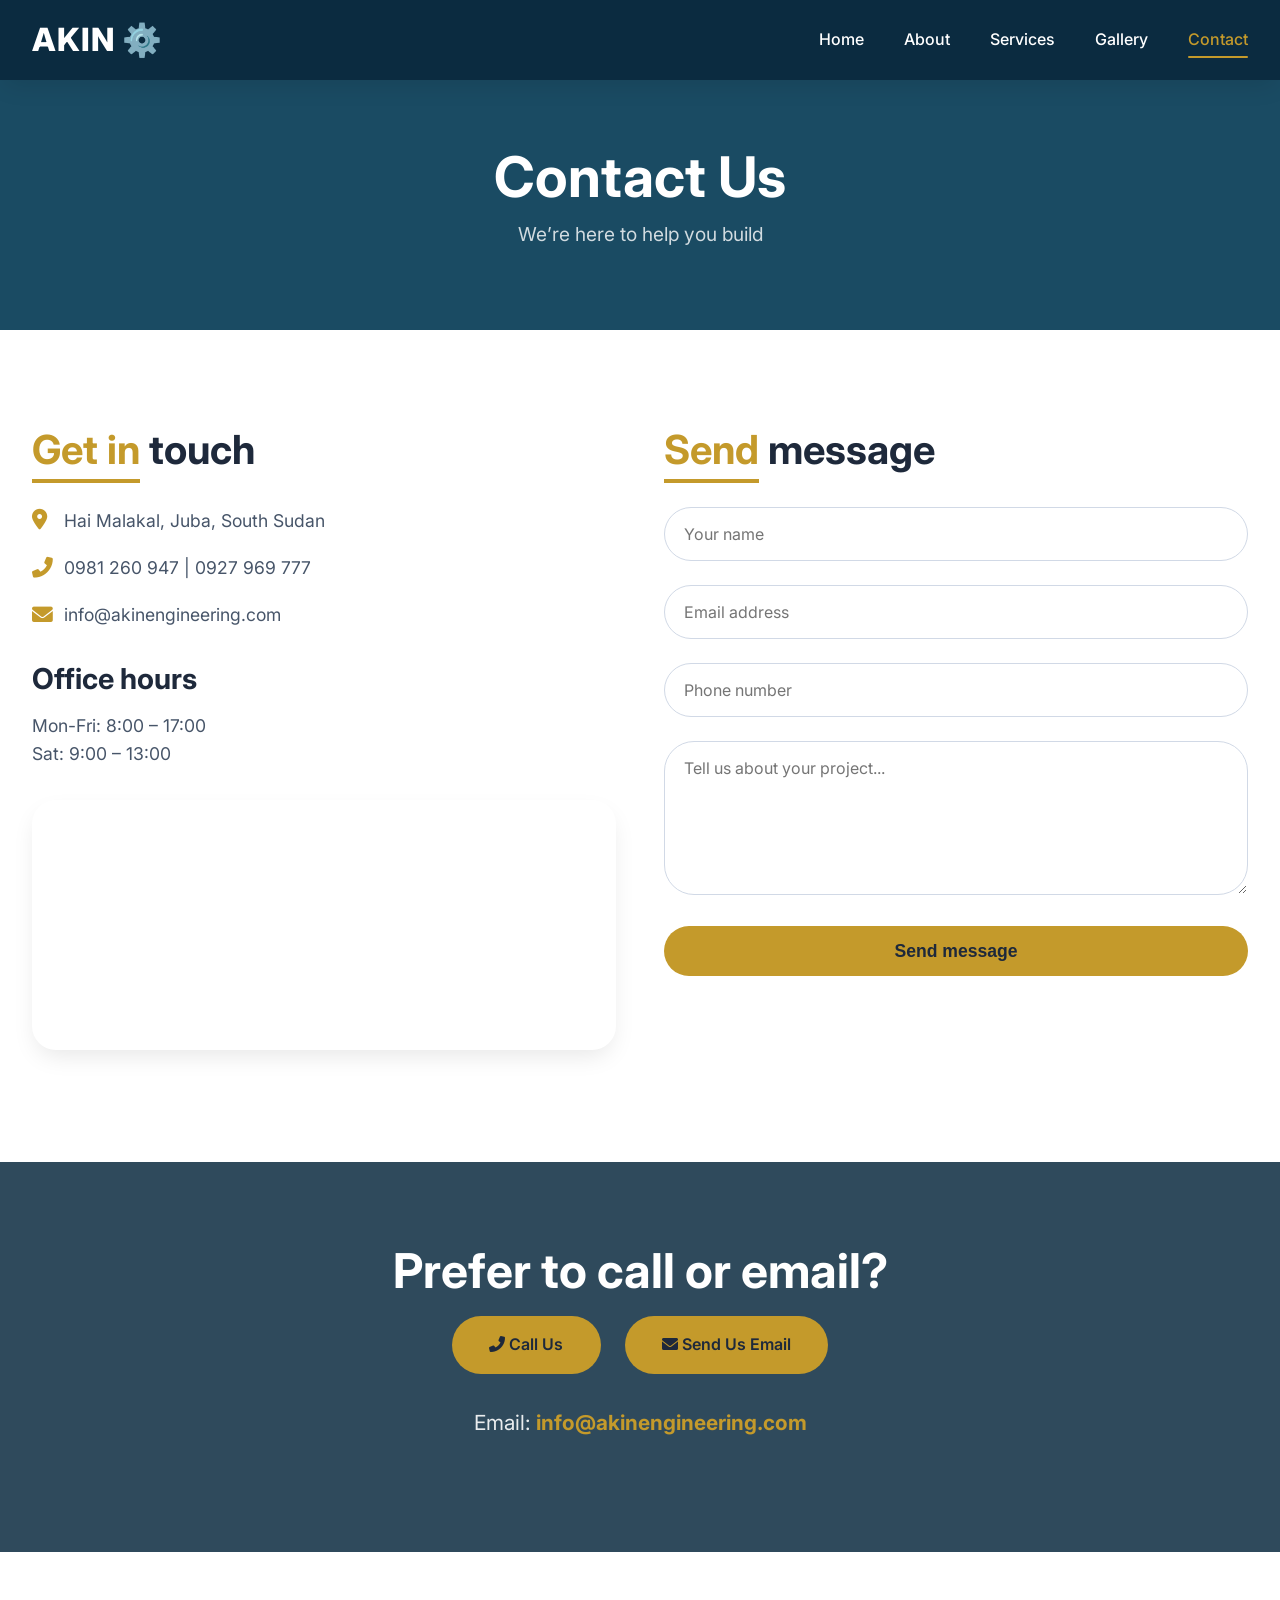
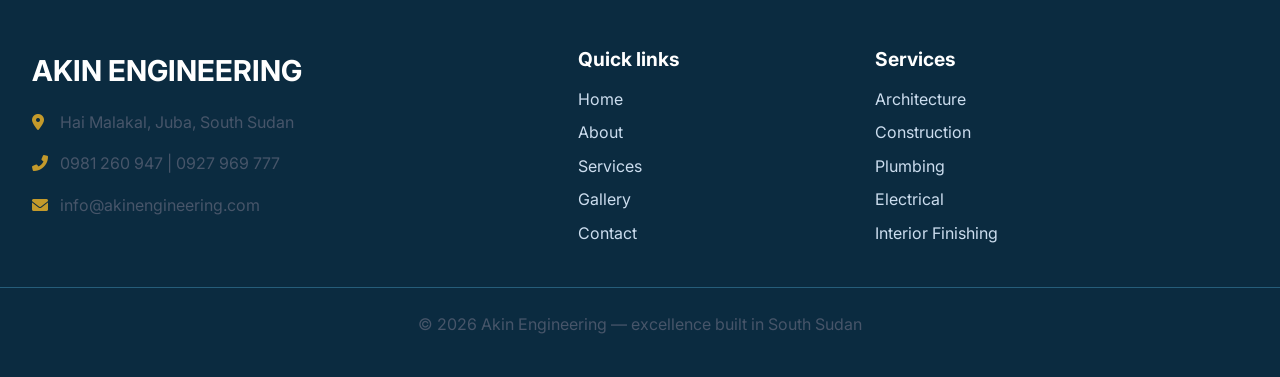
<file: contact.html>
<!DOCTYPE html>
<html lang="en">
<head>
  <meta charset="UTF-8">
  <meta name="viewport" content="width=device-width, initial-scale=1.0">
  <title>Akin Engineering | Contact</title>
  <link rel="stylesheet" href="style.css">
  <link href="https://fonts.googleapis.com/css2?family=Inter:opsz,wght@14..32,300..700&display=swap" rel="stylesheet">
  <link rel="stylesheet" href="https://cdnjs.cloudflare.com/ajax/libs/font-awesome/6.0.0-beta3/css/all.min.css">
</head>
<body>
  <header>
    <div class="container header-flex">
      <a href="index.html" class="logo">AKIN <span>⚙️</span></a>
      <nav class="nav">
        <button class="nav-toggle" aria-label="menu"><i class="fas fa-bars"></i></button>
        <ul class="nav-menu">
          <li><a href="index.html">Home</a></li>
          <li><a href="about.html">About</a></li>
          <li><a href="services.html">Services</a></li>
          <li><a href="gallery.html">Gallery</a></li>
          <li><a href="contact.html" class="active">Contact</a></li>
        </ul>
      </nav>
    </div>
  </header>

  <main>
    <section class="page-header">
      <div class="container">
        <h1>Contact Us</h1>
        <p>We’re here to help you build</p>
      </div>
    </section>

    <!-- Contact Details + Form -->
    <section class="section">
      <div class="container contact-grid">
        <div class="contact-details">
          <h2 class="section-title"><span>Get in</span> touch</h2>
          <p><i class="fas fa-map-marker-alt"></i> Hai Malakal, Juba, South Sudan</p>
          <p><i class="fas fa-phone-alt"></i> 0981 260 947 | 0927 969 777</p>
          <p><i class="fas fa-envelope"></i> info@akinengineering.com</p>
          <div class="office-hours">
            <h3>Office hours</h3>
            <p>Mon-Fri: 8:00 – 17:00<br>Sat: 9:00 – 13:00</p>
          </div>
          <!-- Map placeholder (Juba) -->
          <div class="map-container">
            <iframe src="https://www.google.com/maps/embed?pb=!1m18!1m12!1m3!1d3983.502109987276!2d31.60053231475773!3d4.859477096339872!2m3!1f0!2f0!3f0!3m2!1i1024!2i768!4f13.1!3m3!1m2!1s0x171287f1a9c5c5b7%3A0x3f0b9d1e3b2c8e0f!2sJuba%2C%20South%20Sudan!5e0!3m2!1sen!2sus!4v1610000000000!5m2!1sen!2sus" allowfullscreen="" loading="lazy"></iframe>
          </div>
        </div>
        <div class="contact-form">
          <h2 class="section-title"><span>Send</span> message</h2>
          <form id="contactForm">
            <input type="text" placeholder="Your name" required>
            <input type="email" placeholder="Email address" required>
            <input type="text" placeholder="Phone number">
            <textarea rows="6" placeholder="Tell us about your project..."></textarea>
            <button type="submit" class="btn btn-primary">Send message</button>
          </form>
        </div>
      </div>
    </section>

    <!-- Call To Action with two buttons + email -->
    <section class="cta-section" style="background-image: url('https://images.unsplash.com/photo-1504917595217-d4dc5ebe6122?q=80&w=2070&auto=format&fit=crop');">
      <div class="cta-overlay"></div>
      <div class="container cta-content">
        <h2>Prefer to call or email?</h2>
        <div class="cta-buttons">
          <a href="tel:+211981260947" class="btn btn-primary"><i class="fas fa-phone-alt"></i> Call Us</a>
          <a href="mailto:info@akinengineering.com" class="btn btn-primary"><i class="fas fa-envelope"></i> Send Us Email</a>
        </div>
        <p class="cta-email">Email: <strong>info@akinengineering.com</strong></p>
      </div>
    </section>
  </main>

  <footer>
    <!-- same footer as index -->
    <div class="container footer-grid">
      <div>
        <div class="footer-logo">AKIN ENGINEERING</div>
        <p><i class="fas fa-map-marker-alt"></i> Hai Malakal, Juba, South Sudan</p>
        <p><i class="fas fa-phone-alt"></i> 0981 260 947 | 0927 969 777</p>
        <p><i class="fas fa-envelope"></i> info@akinengineering.com</p>
      </div>
      <div>
        <h4>Quick links</h4>
        <ul>
          <li><a href="index.html">Home</a></li>
          <li><a href="about.html">About</a></li>
          <li><a href="services.html">Services</a></li>
          <li><a href="gallery.html">Gallery</a></li>
          <li><a href="contact.html">Contact</a></li>
        </ul>
      </div>
      <div>
        <h4>Services</h4>
        <ul>
          <li><a href="services.html#architecture">Architecture</a></li>
          <li><a href="services.html#construction">Construction</a></li>
          <li><a href="services.html#plumbing">Plumbing</a></li>
          <li><a href="services.html#electrical">Electrical</a></li>
          <li><a href="services.html#finishing">Interior Finishing</a></li>
        </ul>
      </div>
    </div>
    <div class="footer-bottom">
      <p>© 2026 Akin Engineering — excellence built in South Sudan</p>
    </div>
  </footer>

  <script src="script.js"></script>
</body>
</html>
</file>
<file: style.css>
/* ========================================
   style.css – Akin Engineering
   Complete styling for all 5 pages
   ======================================== */

/* ---------- GLOBAL VARIABLES & RESET ---------- */
:root {
  --primary: #0b2b40;          /* deep teal */
  --primary-light: #1a4b63;
  --accent: #c49a2b;            /* warm gold */
  --accent-light: #e9b741;
  --dark: #1e293b;
  --gray: #475569;
  --light: #f8fafc;
  --white: #ffffff;
  --shadow-sm: 0 4px 6px -2px rgba(0, 0, 0, 0.05);
  --shadow-md: 0 10px 25px -5px rgba(0, 0, 0, 0.1);
  --shadow-lg: 0 20px 30px -10px rgba(0, 0, 0, 0.15);
  --border-radius: 1.5rem;
  --transition: all 0.3s ease;
}

* {
  margin: 0;
  padding: 0;
  box-sizing: border-box;
}

html {
  scroll-behavior: smooth;
}

body {
  font-family: 'Inter', sans-serif;
  color: var(--dark);
  line-height: 1.6;
  background-color: var(--white);
  overflow-x: hidden;
}

img {
  max-width: 100%;
  height: auto;
  display: block;
}

/* ---------- TYPOGRAPHY ---------- */
h1, h2, h3, h4 {
  font-weight: 700;
  line-height: 1.2;
  margin-bottom: 1rem;
}

h1 { font-size: 3.5rem; }
h2 { font-size: 2.8rem; }
h3 { font-size: 1.8rem; }
h4 { font-size: 1.4rem; }

p {
  margin-bottom: 1rem;
  color: var(--gray);
}

.section-title {
  font-size: 2.5rem;
  margin-bottom: 1.5rem;
  position: relative;
}
.section-title span {
  color: var(--accent);
  border-bottom: 4px solid var(--accent);
  padding-bottom: 0.3rem;
  display: inline-block;
}

/* ---------- CONTAINER ---------- */
.container {
  max-width: 1280px;
  margin: 0 auto;
  padding: 0 2rem;
}

/* ---------- BUTTONS ---------- */
.btn {
  display: inline-block;
  padding: 0.9rem 2.2rem;
  border-radius: 50px;
  text-decoration: none;
  font-weight: 600;
  transition: var(--transition);
  border: 2px solid transparent;
  cursor: pointer;
  font-size: 1rem;
  text-align: center;
}
.btn-primary {
  background: var(--accent);
  color: var(--dark);
}
.btn-primary:hover {
  background: #b08729;
  transform: translateY(-3px);
  box-shadow: var(--shadow-lg);
}
.btn-outline {
  background: transparent;
  border: 2px solid var(--accent);
  color: var(--accent);
}
.btn-outline:hover {
  background: var(--accent);
  color: var(--white);
  transform: translateY(-3px);
  box-shadow: var(--shadow-lg);
}

/* ---------- HEADER & NAVIGATION ---------- */
header {
  position: sticky;
  top: 0;
  background: var(--primary);
  color: white;
  z-index: 1000;
  box-shadow: var(--shadow-md);
}
.header-flex {
  display: flex;
  justify-content: space-between;
  align-items: center;
  height: 80px;
}
.logo {
  font-size: 2rem;
  font-weight: 800;
  color: white;
  text-decoration: none;
  letter-spacing: 1px;
}
.logo span {
  color: var(--accent);
}
.nav-menu {
  display: flex;
  gap: 2.5rem;
  list-style: none;
}
.nav-menu a {
  color: white;
  text-decoration: none;
  font-weight: 500;
  transition: color 0.2s;
  padding-bottom: 0.3rem;
  position: relative;
}
.nav-menu a:hover,
.nav-menu a.active {
  color: var(--accent);
}
.nav-menu a.active::after {
  content: '';
  position: absolute;
  bottom: -4px;
  left: 0;
  width: 100%;
  height: 2px;
  background: var(--accent);
  border-radius: 2px;
}
.nav-toggle {
  display: none;
  background: none;
  border: none;
  color: white;
  font-size: 1.8rem;
  cursor: pointer;
}

/* ---------- FOOTER ---------- */
footer {
  background: var(--primary);
  color: #ccddee;
  padding: 3rem 0 1.5rem;
  margin-top: 2rem;
}
.footer-grid {
  display: grid;
  grid-template-columns: 2fr 1fr 1.5fr;
  gap: 3rem;
  margin-bottom: 2rem;
}
.footer-logo {
  font-size: 1.8rem;
  font-weight: 700;
  color: white;
  margin-bottom: 1rem;
}
footer h4 {
  color: white;
  margin-bottom: 1rem;
  font-size: 1.2rem;
}
footer ul {
  list-style: none;
}
footer ul li {
  margin-bottom: 0.5rem;
}
footer a {
  color: #ccddee;
  text-decoration: none;
  transition: color 0.2s;
}
footer a:hover {
  color: var(--accent);
}
footer i {
  width: 1.5rem;
  color: var(--accent);
}
.footer-bottom {
  text-align: center;
  padding-top: 1.5rem;
  border-top: 1px solid #265d7a;
}

/* ---------- HERO SECTION (index) ---------- */
.hero {
  position: relative;
  min-height: 90vh;
  background-size: cover;
  background-position: center;
  display: flex;
  align-items: center;
  text-align: center;
  color: white;
}
.hero-overlay {
  position: absolute;
  top: 0; left: 0; width: 100%; height: 100%;
  background: linear-gradient(135deg, rgba(11,43,64,0.85), rgba(0,0,0,0.6));
  z-index: 1;
}
.hero-content {
  position: relative;
  z-index: 2;
  width: 100%;
}
.hero h1 {
  font-size: 4.5rem;
  font-weight: 800;
  margin-bottom: 1rem;
  text-shadow: 0 4px 20px rgba(0,0,0,0.3);
}
.hero h1 span {
  color: var(--accent);
}
.typing-wrapper {
  font-size: 2.2rem;
  margin: 1rem 0;
  background: rgba(255,255,255,0.1);
  backdrop-filter: blur(5px);
  display: inline-block;
  padding: 0.5rem 2rem;
  border-radius: 60px;
  border: 1px solid rgba(255,255,255,0.2);
}
.typed {
  font-weight: 700;
  color: var(--accent);
}
.hero .btn {
  margin-top: 1.5rem;
  font-size: 1.2rem;
  padding: 1rem 3rem;
}

/* ---------- ABOUT GRID (used on index & about) ---------- */
.about-grid {
  display: grid;
  grid-template-columns: 1fr 1fr;
  gap: 4rem;
  align-items: center;
}
.about-grid.reverse {
  direction: rtl;
}
.about-grid.reverse .about-text {
  direction: ltr;
}
.about-image {
  border-radius: var(--border-radius);
  overflow: hidden;
  box-shadow: var(--shadow-lg);
}
.about-image img {
  width: 100%;
  height: auto;
  transition: transform 0.5s;
}
.about-image:hover img {
  transform: scale(1.02);
}
.about-text p {
  font-size: 1.1rem;
  color: var(--gray);
  margin: 1.5rem 0 2rem;
}

/* ---------- SERVICES CARDS (home & services) ---------- */
.services-grid,
.services-full-grid {
  display: grid;
  grid-template-columns: repeat(3, 1fr);
  gap: 2rem;
  margin: 3rem 0;
}
.service-card {
  background: var(--white);
  padding: 2.5rem 1.8rem;
  border-radius: var(--border-radius);
  box-shadow: var(--shadow-md);
  text-align: center;
  transition: var(--transition);
  border: 1px solid rgba(0,0,0,0.02);
}
.service-card:hover {
  transform: translateY(-10px);
  box-shadow: var(--shadow-lg);
  border-color: var(--accent);
}
.service-card i {
  font-size: 3.5rem;
  color: var(--accent);
  margin-bottom: 1.5rem;
}
.service-card h3 {
  font-size: 1.7rem;
  margin-bottom: 1rem;
}
.service-card p {
  color: var(--gray);
  font-size: 1rem;
}

/* ---------- WHY CHOOSE US (features) ---------- */
.features-grid {
  display: grid;
  grid-template-columns: repeat(4, 1fr);
  gap: 2rem;
  margin-top: 2rem;
}
.feature {
  background: var(--white);
  padding: 2rem 1.5rem;
  border-radius: var(--border-radius);
  text-align: center;
  box-shadow: var(--shadow-sm);
  transition: var(--transition);
  border: 1px solid #edf2f7;
}
.feature:hover {
  transform: translateY(-5px);
  box-shadow: var(--shadow-md);
  border-color: var(--accent-light);
}
.feature i {
  font-size: 3rem;
  color: var(--accent);
  margin-bottom: 1rem;
}
.feature h4 {
  font-size: 1.8rem;
  margin-bottom: 0.5rem;
}

/* ---------- GALLERY GRID (home, gallery) ---------- */
.gallery-grid {
  display: grid;
  grid-template-columns: repeat(3, 1fr);
  gap: 2rem;
  margin: 2rem 0;
}
.gallery-item {
  height: 280px;
  border-radius: var(--border-radius);
  background-size: cover;
  background-position: center;
  box-shadow: var(--shadow-md);
  transition: var(--transition);
  border: 3px solid transparent;
}
.gallery-item:hover {
  transform: scale(1.02);
  border-color: var(--accent);
  box-shadow: var(--shadow-lg);
}

/* ---------- FEATURED PROJECT (gallery page) ---------- */
.featured-project {
  display: grid;
  grid-template-columns: 1fr 1fr;
  gap: 3rem;
  align-items: center;
  background: var(--white);
  padding: 2rem;
  border-radius: var(--border-radius);
  box-shadow: var(--shadow-md);
}
.featured-image {
  border-radius: var(--border-radius);
  overflow: hidden;
}
.featured-image img {
  width: 100%;
  height: auto;
  transition: transform 0.5s;
}
.featured-image:hover img {
  transform: scale(1.02);
}
.featured-text h2 {
  margin-bottom: 1.5rem;
}
.featured-text p {
  margin-bottom: 1rem;
}

/* ---------- MISSION & VISION CARDS (about) ---------- */
.mission-vision-grid {
  display: grid;
  grid-template-columns: 1fr 1fr;
  gap: 2rem;
}
.card {
  background: var(--white);
  padding: 2.5rem;
  border-radius: var(--border-radius);
  box-shadow: var(--shadow-md);
  text-align: center;
  transition: var(--transition);
}
.card:hover {
  transform: translateY(-5px);
  box-shadow: var(--shadow-lg);
}
.card i {
  font-size: 3rem;
  color: var(--accent);
  margin-bottom: 1rem;
}
.card h3 {
  margin-bottom: 1rem;
}

/* ---------- CORE VALUES LIST (about) ---------- */
.values-list {
  list-style: none;
}
.values-list li {
  margin-bottom: 1rem;
  font-size: 1.1rem;
  display: flex;
  align-items: center;
}
.values-list i {
  color: var(--accent);
  margin-right: 1rem;
  font-size: 1.3rem;
}

/* ---------- TEAM EXPERTISE GRID (about) ---------- */
.expertise-grid {
  display: grid;
  grid-template-columns: repeat(3, 1fr);
  gap: 2rem;
  margin-top: 2rem;
}
.expertise-item {
  background: var(--light);
  padding: 2rem;
  border-radius: var(--border-radius);
  text-align: center;
  transition: var(--transition);
  border: 1px solid transparent;
}
.expertise-item:hover {
  background: var(--white);
  border-color: var(--accent);
  box-shadow: var(--shadow-md);
}
.expertise-item i {
  font-size: 2.8rem;
  color: var(--accent);
  margin-bottom: 1rem;
}
.expertise-item h4 {
  font-size: 1.4rem;
  margin-bottom: 0.5rem;
}

/* ---------- PREMIUM CONSTRUCTION SECTION (services) ---------- */
.premium-grid {
  display: grid;
  grid-template-columns: 1fr 1fr;
  gap: 3rem;
  align-items: center;
  background: var(--white);
  padding: 2rem;
  border-radius: var(--border-radius);
  box-shadow: var(--shadow-md);
}
.premium-image {
  border-radius: var(--border-radius);
  overflow: hidden;
}
.premium-image img {
  width: 100%;
  height: auto;
  transition: transform 0.5s;
}
.premium-image:hover img {
  transform: scale(1.02);
}
.premium-text p {
  margin: 1.5rem 0;
  font-size: 1.1rem;
}

/* ---------- CONTACT PAGE ---------- */
.contact-grid {
  display: grid;
  grid-template-columns: 1fr 1fr;
  gap: 3rem;
}
.contact-details p {
  margin-bottom: 1.2rem;
  font-size: 1.1rem;
  display: flex;
  align-items: center;
}
.contact-details i {
  width: 2rem;
  color: var(--accent);
  font-size: 1.3rem;
}
.office-hours {
  margin: 2rem 0;
}
.map-container {
  height: 250px;
  border-radius: var(--border-radius);
  overflow: hidden;
  box-shadow: var(--shadow-md);
}
.map-container iframe {
  width: 100%;
  height: 100%;
  border: 0;
}
.contact-form input,
.contact-form textarea {
  width: 100%;
  padding: 1rem 1.2rem;
  margin-bottom: 1.5rem;
  border: 1px solid #d1d9e6;
  border-radius: 30px;
  font-family: inherit;
  font-size: 1rem;
  transition: var(--transition);
}
.contact-form input:focus,
.contact-form textarea:focus {
  outline: none;
  border-color: var(--accent);
  box-shadow: 0 0 0 3px rgba(196, 154, 43, 0.1);
}
.contact-form textarea {
  border-radius: 30px;
  resize: vertical;
}
.contact-form button {
  border: none;
  cursor: pointer;
  width: 100%;
  font-size: 1.1rem;
}

/* ---------- CTA SECTION (same background on all pages) ---------- */
.cta-section {
  position: relative;
  background-size: cover;
  background-position: center;
  padding: 5rem 0;
  color: white;
  text-align: center;
  margin: 3rem 0;
}
.cta-overlay {
  position: absolute;
  top: 0; left: 0; width: 100%; height: 100%;
  background: rgba(11, 43, 64, 0.85);
  z-index: 1;
}
.cta-content {
  position: relative;
  z-index: 2;
}
.cta-content h2 {
  font-size: 3rem;
  margin-bottom: 1rem;
}
.cta-content p {
  font-size: 1.3rem;
  margin-bottom: 2rem;
  color: rgba(255,255,255,0.9);
}
.cta-buttons {
  display: flex;
  gap: 1.5rem;
  justify-content: center;
  flex-wrap: wrap;
}
.cta-email {
  margin-top: 2rem;
  font-size: 1.2rem;
}
.cta-email strong {
  color: var(--accent);
}

/* ---------- PAGE HEADER (for inner pages) ---------- */
.page-header {
  background: var(--primary-light);
  color: white;
  padding: 4rem 0;
  text-align: center;
  margin-bottom: 2rem;
}
.page-header h1 {
  font-size: 3.5rem;
  margin-bottom: 0.5rem;
}
.page-header p {
  font-size: 1.2rem;
  color: rgba(255,255,255,0.8);
}

/* ---------- UTILITY CLASSES ---------- */
.bg-light {
  background: var(--light);
}
.center {
  text-align: center;
}
.section {
  padding: 4rem 0;
}

/* ---------- RESPONSIVE DESIGN ---------- */
@media (max-width: 1024px) {
  h1 { font-size: 3rem; }
  h2 { font-size: 2.4rem; }
  .hero h1 { font-size: 3.5rem; }
  .typing-wrapper { font-size: 1.8rem; }
  .services-grid,
  .services-full-grid,
  .expertise-grid,
  .features-grid,
  .gallery-grid {
    grid-template-columns: repeat(2, 1fr);
  }
}

@media (max-width: 768px) {
  .nav-menu {
    display: none;
    position: absolute;
    top: 80px;
    left: 0;
    width: 100%;
    background: var(--primary);
    flex-direction: column;
    align-items: center;
    padding: 2rem 0;
    gap: 1.5rem;
    box-shadow: 0 10px 10px rgba(0,0,0,0.2);
  }
  .nav-menu.active {
    display: flex;
  }
  .nav-toggle {
    display: block;
  }
  .about-grid,
  .about-grid.reverse,
  .mission-vision-grid,
  .premium-grid,
  .featured-project,
  .contact-grid,
  .footer-grid {
    grid-template-columns: 1fr;
    direction: ltr;
    gap: 2rem;
  }
  .hero h1 { font-size: 2.8rem; }
  .typing-wrapper { font-size: 1.4rem; }
  .section-title { font-size: 2rem; }
  .services-grid,
  .services-full-grid,
  .expertise-grid,
  .features-grid,
  .gallery-grid {
    grid-template-columns: 1fr;
  }
  .cta-content h2 { font-size: 2.2rem; }
  .page-header h1 { font-size: 2.5rem; }
}

@media (max-width: 480px) {
  .container { padding: 0 1.5rem; }
  .hero h1 { font-size: 2.2rem; }
  .btn { padding: 0.8rem 1.5rem; }
  .feature h4 { font-size: 1.5rem; }
}
</file>
